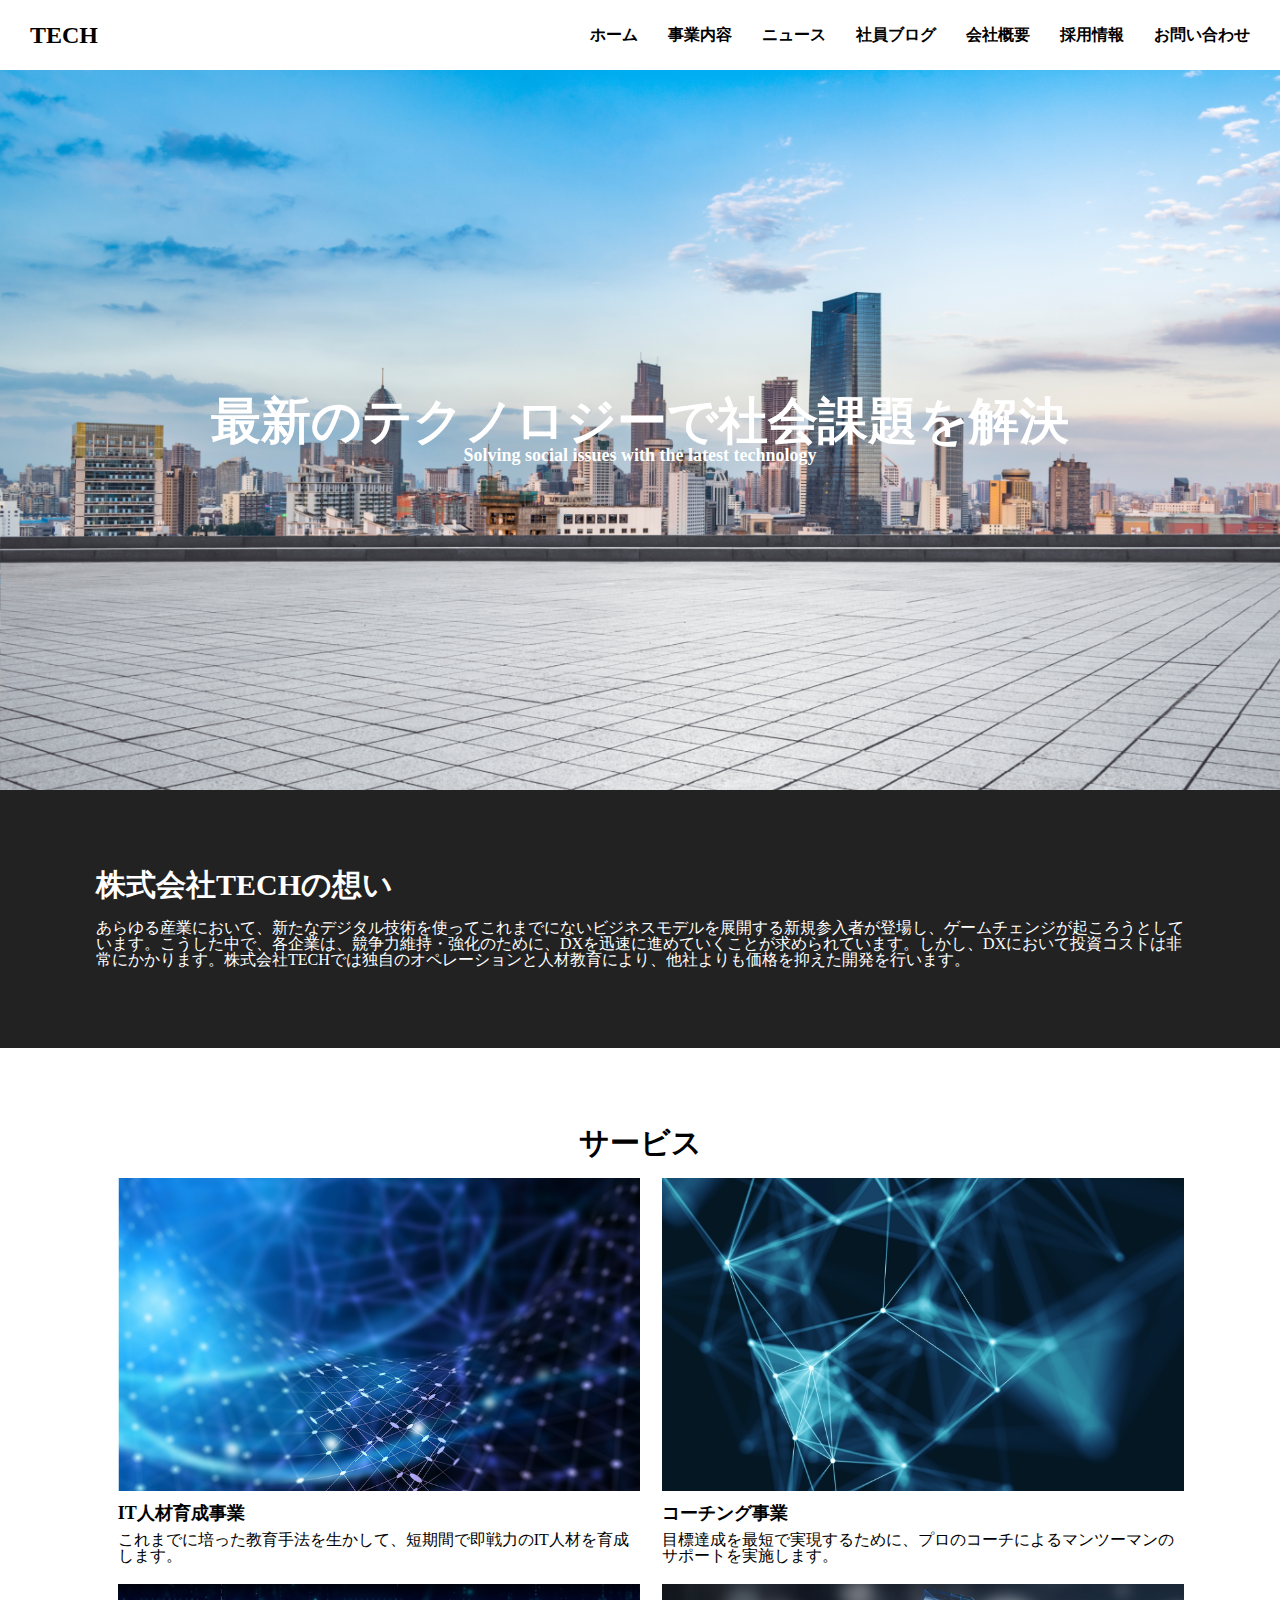
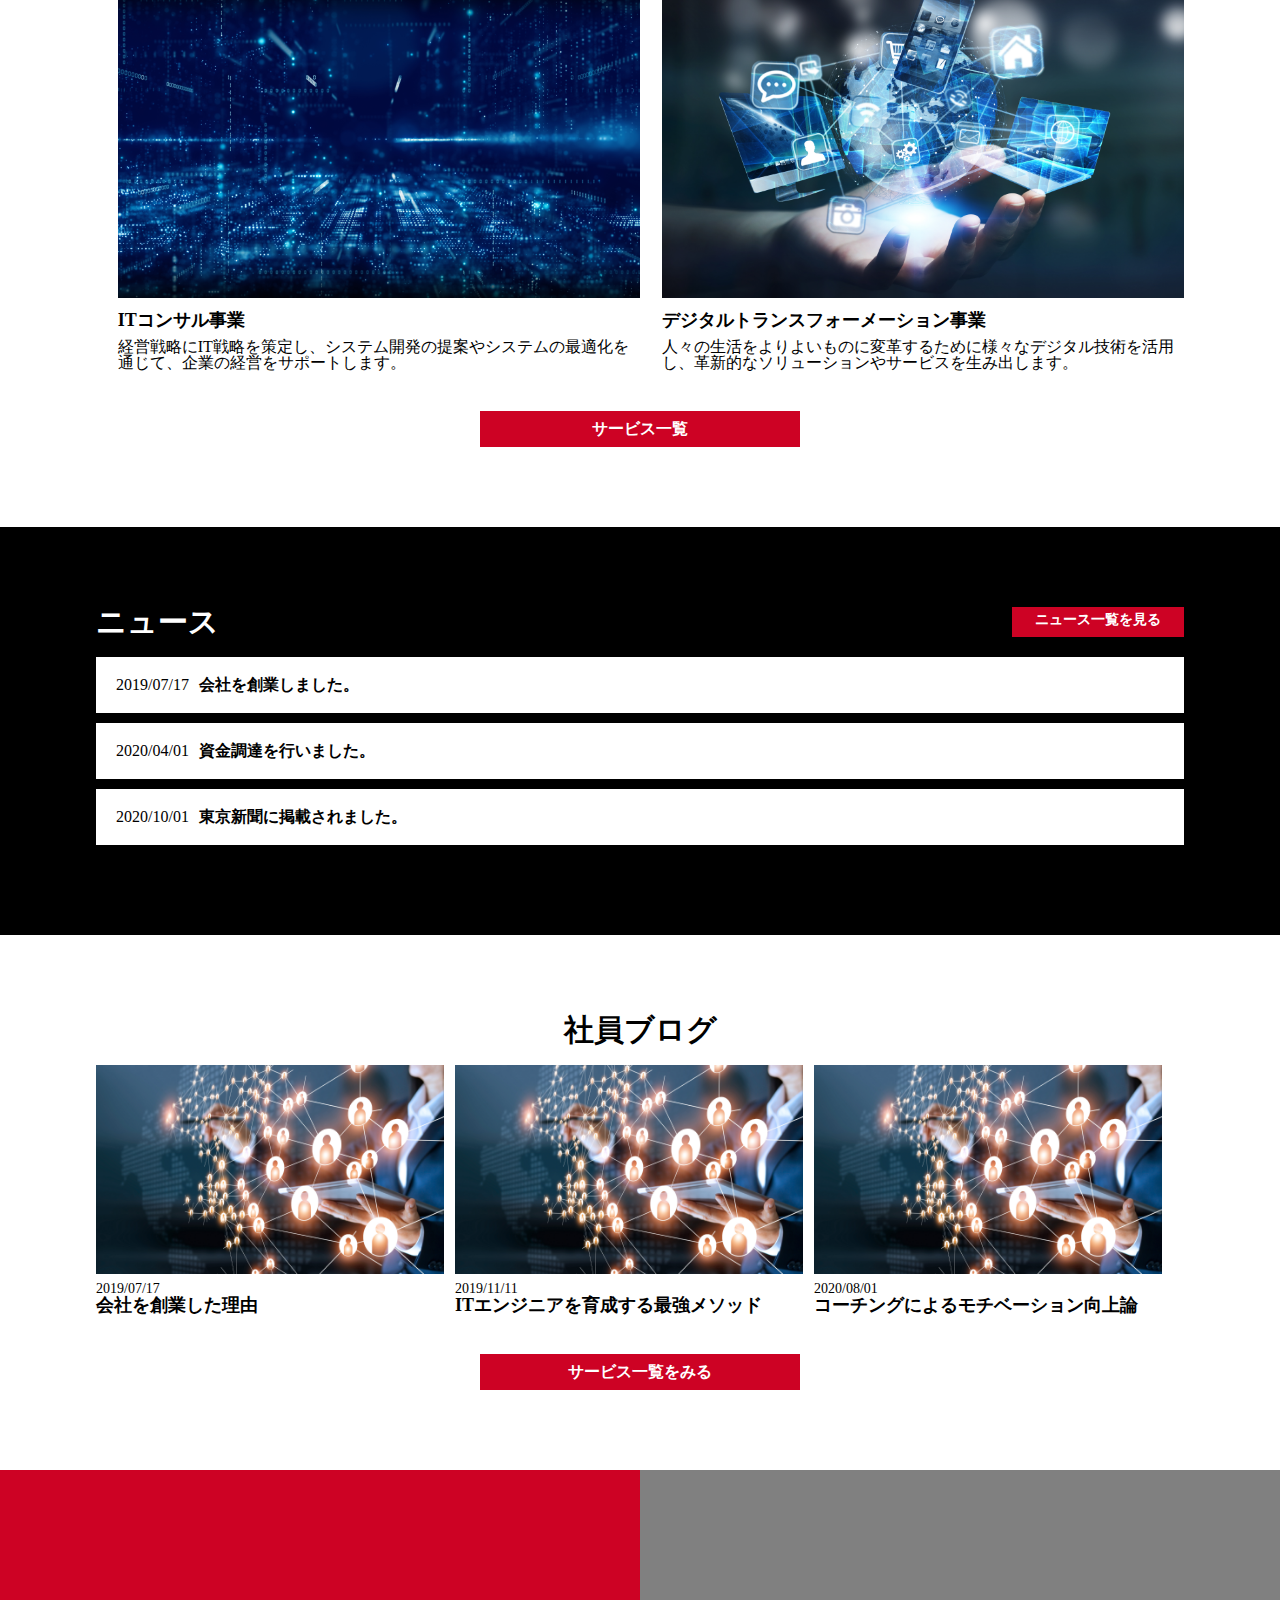
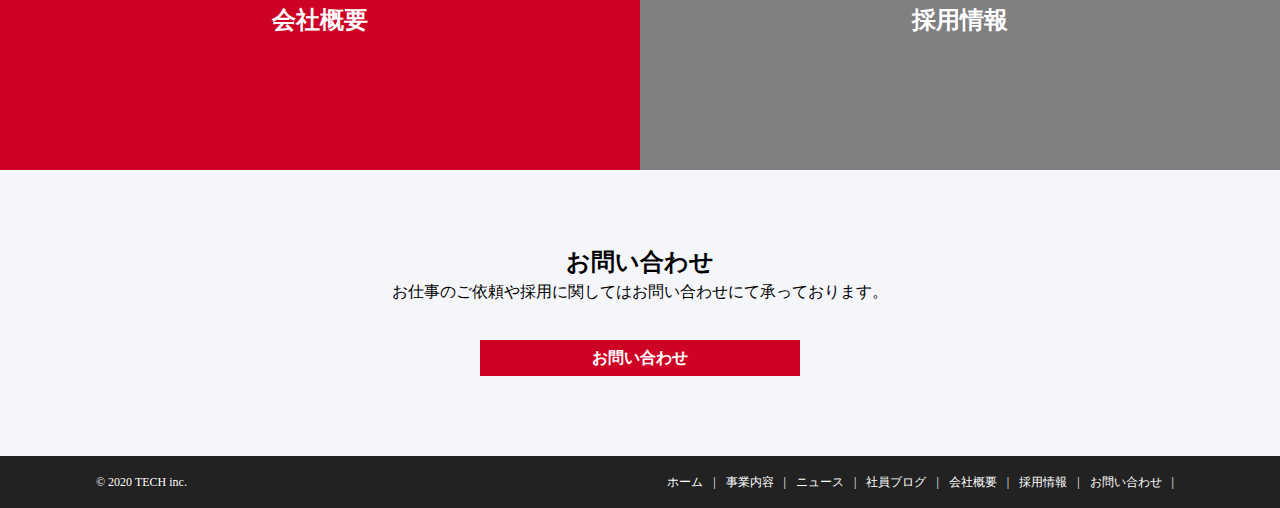
<file: index.html>
<!DOCTYPE html>
<html lang="ja">
<head>
  <meta charset="UTF-8">
  <meta http-equiv="X-UA-Compatible" content="IE=edge">
  <meta name="viewport" content="width=device-width, initial-scale=1.0">
  <title>Document</title>
  <link rel="stylesheet" href="css/index.css" />
  <link rel="stylesheet" href="css/reset.css" />
</head>
<body>
  <!-- header start-->
  <header class="header">
    <h1 class="header-ttl">
      <a href="index.html">
        TECH
      </a>
    </h1>
    <nav class="header-nav">
      <ul class="header-nav-list">
        <li class="header-nav-item"><a href="index.html">ホーム</a></li>
        <li class="header-nav-item"><a href="service.html">事業内容</a></li>
        <li class="header-nav-item"><a href="news.html">ニュース</a></li>
        <li class="header-nav-item"><a href="blog.html">社員ブログ</a></li>
        <li class="header-nav-item"><a href="company.html">会社概要</a></li>
        <li class="header-nav-item"><a href="recruit.html">採用情報</a></li>
        <li class="header-nav-item"><a href="contact.html">お問い合わせ</a></li>
      </ul>
    </nav>
    <div class="menu" id="menu">
      <span class="menu-line-top"></span>
      <span class="menu-line-middle"></span>
      <span class="menu-line-bottom"></span>
    </div>
    <nav class="drawer-nav" id="drawer-nav">
      <ul class="drawer-nav-list">
        <li class="drawer-nav-item"><a href="index.html">ホーム</a></li>
        <li class="drawer-nav-item"><a href="service.html">事業内容</a></li>
        <li class="drawer-nav-item"><a href="news.html">ニュース</a></li>
        <li class="drawer-nav-item"><a href="blog.html">社員ブログ</a></li>
        <li class="drawer-nav-item"><a href="company.html">会社概要</a></li>
        <li class="drawer-nav-item"><a href="recruit.html">採用情報</a></li>
        <li class="drawer-nav-item"><a href="contact.html">お問い合わせ</a></li>
      </ul>
    </nav>
  </header>
  <!-- header end -->
  <!-- top home -->
  <div class="top-home">
    <div class="wrap">
      <p class="top-copy">最新のテクノロジーで社会課題を解決</p>
      <p class="top-copy-sub">Solving social issues with the latest technology</p>
    </div>
  </div>
  <!-- top home end -->

  <!-- 株式会社TECHの想い -->
  <main>
    <div class="top-heart">
      <div class="top-heart-inner">
        <h2 class="heart-ttl">株式会社TECHの想い</h2>
        <p class="heart-text">あらゆる産業において、新たなデジタル技術を使ってこれまでにないビジネスモデルを展開する新規参入者が登場し、ゲームチェンジが起ころうとしています。こうした中で、各企業は、競争力維持・強化のために、DXを迅速に進めていくことが求められています。しかし、DXにおいて投資コストは非常にかかります。株式会社TECHでは独自のオペレーションと人材教育により、他社よりも価格を抑えた開発を行います。</p>
      </div>
    </div>
  <!--　株式会社TECHの想い  -->
  <!-- サービス -->
  <div class="top-service">
    <h2 class="service-ttl">サービス</h2>
    <div class="service-list">
      <section class="service-item">
        <div class="service-img"><img src="img/service1.png" alt=""></div>
        <h3 class="service-sub-ttl">IT人材育成事業</h3>
        <p class="service-text">これまでに培った教育手法を生かして、短期間で即戦力のIT人材を育成します。</p>
      </section>
      <section class="service-item">
        <div class="service-img"><img src="img/service2.png" alt=""></div>
        <h3 class="service-sub-ttl">コーチング事業</h3>
        <p class="service-text">目標達成を最短で実現するために、プロのコーチによるマンツーマンのサポートを実施します。</p>
      </section>
      <section class="service-item">
        <div class="service-img"><img src="img/service3.png" alt=""></div>
        <h3 class="service-sub-ttl">ITコンサル事業</h3>
        <p class="service-text">経営戦略にIT戦略を策定し、システム開発の提案やシステムの最適化を通じて、企業の経営をサポートします。</p>
      </section>
      <section class="service-item">
        <div class="service-img"><img src="img/service4.png" alt=""></div>
        <h3 class="service-sub-ttl">デジタルトランスフォーメーション事業</h3>
        <p class="service-text">人々の生活をよりよいものに変革するために様々なデジタル技術を活用し、革新的なソリューションやサービスを生み出します。</p>
      </section>
    </div>
    <a href="service.html" class="service-botann">サービス一覧</a>
  </div>
  <!-- サービス -->
  <!-- ニュース -->
  <section class="top-news">
    <div class="top-news-innner">
      <div class="news-header">
        <h2 class="new-ttl">ニュース</h2>
        <a href="news.html" class="news-botann">ニュース一覧を見る</a>
      </div>
      <div class="top-news-list">
        <article class="top-news-box">
          <div class="top-news-box-inner">
            <span class="news-day">2019/07/17</span>
            <h3 class="news-text">会社を創業しました。</h3>
          </div>
        </article>
        <article class="top-news-box">
          <div class="top-news-box-inner">
              <span class="news-day">2020/04/01</span>
              <h3 class="news-text">資金調達を行いました。</h3>
          </div>
        </article>
        <article class="top-news-box">
          <div class="top-news-box-inner">
            <span class="news-day">2020/10/01</span>
            <h3 class="news-text">東京新聞に掲載されました。</h3>
          </div>
        </article>
      </div>
    </div>
  </section>
  <!-- ニュース -->
  <!-- 社員ブログ -->
  <section class="top-blog">
    <h2 class="blog-ttl">社員ブログ</h2>
    <div class="blog-list">
      <article class="blog-inner">
        <a href="#" class="blog-img">
          <img src="img/blog.png" alt="">
        </a>
        <p class="blog-day">2019/07/17</p>
        <h3 class="blog-text">
          <a href="#" class="blog-text1">会社を創業した理由</a>
        </h3>
      </article>
      <article class="blog-inner">
        <a href="#" class="blog-img">
          <img src="img/blog.png" alt="">
        </a>
        <p class="blog-day">2019/11/11</p>
        <h3 class="blog-text">
          <a href="#" class="blog-text1">ITエンジニアを育成する最強メソッド</a>
        </h3>
      </article>
      <article class="blog-inner">
        <a href="#" class="blog-img">
          <img src="img/blog.png" alt="">
        </a>
        <p class="blog-day">2020/08/01</p>
        <h3 class="blog-text">
          <a href="#" class="blog-text1">コーチングによるモチベーション向上論</a>
        </h3>
      </article>
    </div>
    <a href="blog.html" class="service-botann">サービス一覧をみる</a>
  </section>
  <!-- 社員ブログ -->
  <!-- 会社概要　採用情報 -->
  <div class="top-company-recruit">
    <section class="company-recruit-inner">
      <a href="company.html" class="company-ttl box2">会社概要</a>
    </section>
    <section class="company-recruit-inner">
      <a href="recruit.html" class="recruit-ttl box2">採用情報</a>
    </section>
  </div>
</main>
<!-- 会社概要　採用情報 -->
<!-- お問い合わせ -->
<section  class="top-contact">
  <div class="contact-inner">
    <h2 class="contact-ttl">お問い合わせ</h2>
    <p class="contact-text">お仕事のご依頼や採用に関してはお問い合わせにて承っております。</p>
    <a href="contact.html" class="contact-botann">お問い合わせ</a>
  </div>
</section>
<!-- お問い合わせ -->
<!-- footer -->
<footer class="footer">
  <div class="footer-inner wrap">
    <small class="footer-copyright">© 2020 TECH inc.</small>
    <nav class="footer-nav">
      <ul class="footer-nav-list">
        <li class="footer-nav-item"><a href="index.html">ホーム</a></li>
        <li class="footer-nav-item"><a href="service.html">事業内容</a></li>
        <li class="footer-nav-item"><a href="news.html">ニュース</a></li>
        <li class="footer-nav-item"><a href="blog.html">社員ブログ</a></li>
        <li class="footer-nav-item"><a href="company.html">会社概要</a></li>
        <li class="footer-nav-item"><a href="recruit.html">採用情報</a></li>
        <li class="footer-nav-item"><a href="contact.html">お問い合わせ</a></li>
      </ul>
    </nav>
  </div>
</footer>
<!-- footer -->
<script src="js/main.js"></script>
</body>
</html>
</file>
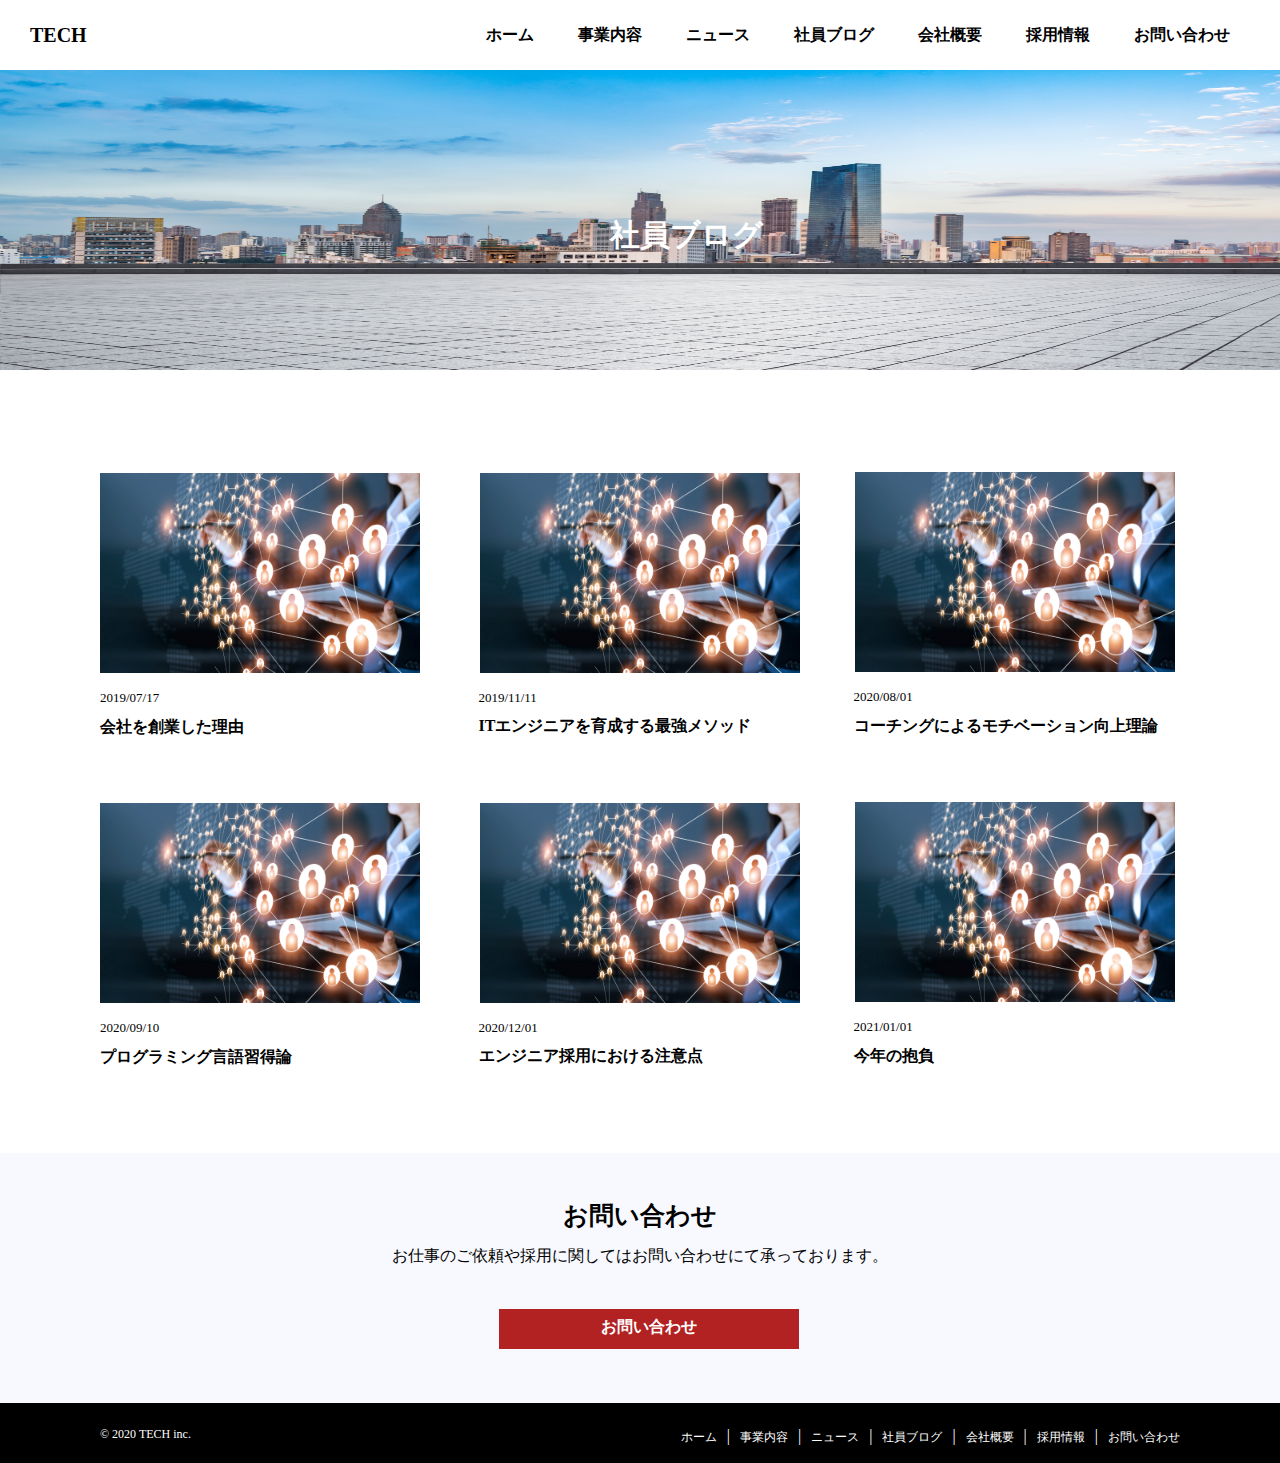
<file: blog.html>
<!DOCTYPE html>
<html lang="ja">
<head>
  <meta charset="UTF-8">
  <meta http-equiv="X-UA-Compatible" content="IE=edge">
  <meta name="viewport" content="width=device-width, initial-scale=1.0">
  <title>Document</title>
  <link rel="stylesheet" href="css/reset.css" />
  <link rel="stylesheet" href="css/blog.css" />
</head>
<body>
  <script src="js/main.js"></script>

  <header class="header">
    <div class="header-position">
      <h1 class="header-ttl">
        <a href="index.html">
          TECH
        </a>
      </h1>
      <nav class="header-nav">
        <ul class="header-nav-list">
          <li class="header-nav-item"><a href="index.html">ホーム</a></li>
          <li class="header-nav-item"><a href="service.html">事業内容</a></li>
          <li class="header-nav-item"><a href="news.html">ニュース</a></li>
          <li class="header-nav-item"><a href="blog.html">社員ブログ</a></li>
          <li class="header-nav-item"><a href="company.html">会社概要</a></li>
          <li class="header-nav-item"><a href="recruit.html">採用情報</a></li>
          <li class="header-nav-item"><a href="contact.html">お問い合わせ</a></li>
        </ul>
      </nav>
    </div>
    <div class="menu" id="menu">
      <span class="menu-line-top"></span>
      <span class="menu-line-middle"></span>
      <span class="menu-line-bottom"></span>
    </div>
  </header>

  <!--　社員ブログ  -->
  <div class="service-ttl">
    <div class="service-img">
      <img src="img/mv.png" alt="">
    </div>
    <div class="service-ttl-text">社員ブログ</div>
  </div>

  <!-- 社員ブログ list -->
  <div class="Blog">
    <div class="blog-ttl"></div>
    <div class="blog-card">
      <div class="blog-img">
        <img src="img/blog.png" alt="">
      </div>
      <div class="blog-day">2019/07/17</div>
      <div class="blog-text">会社を創業した理由</div>
    </div>
    <div class="blog-card1">
      <div class="blog-img1">
        <img src="img/blog.png" alt="">
      </div>
      <div class="blog-day1">2019/11/11</div>
      <div class="blog-text1">ITエンジニアを育成する最強メソッド</div>
    </div>
    <div class="blog-card2">
      <div class="blog-img2">
        <img src="img/blog.png" alt="">
      </div>
      <div class="blog-day2">2020/08/01</div>
      <div class="blog-text2">コーチングによるモチベーション向上理論</div>
    </div>
  </div>
  <div class="Blog1">
    <div class="blog-ttl"></div>
    <div class="blog-card">
      <div class="blog-img">
        <img src="img/blog.png" alt="">
      </div>
      <div class="blog-day">2020/09/10</div>
      <div class="blog-text">プログラミング言語習得論</div>
    </div>
    <div class="blog-card1">
      <div class="blog-img1">
        <img src="img/blog.png" alt="">
      </div>
      <div class="blog-day1">2020/12/01</div>
      <div class="blog-text1">エンジニア採用における注意点</div>
    </div>
    <div class="blog-card2">
      <div class="blog-img2">
        <img src="img/blog.png" alt="">
      </div>
      <div class="blog-day2">2021/01/01</div>
      <div class="blog-text2">今年の抱負</div>
    </div>
  </div>
  <!-- 社員ブログ　end -->

  <!-- お問い合わせ -->
  <div class="question">
    <div class="question-ttl">お問い合わせ</div>
    <div class="question-text">お仕事のご依頼や採用に関してはお問い合わせにて承っております。</div>
    <div class="question-list">
      <div class="question-list-text">お問い合わせ</div>
    </div>
  </div>
  <!-- お問い合わせ　end -->
  
  <!-- footer -->
  <footer class="footer">
    <div class="footer-inner wrap">
      <small class="footer-copyright">© 2020 TECH inc.</small>
      <nav class="footer-nav">
        <ul class="footer-nav-list">
          <li class="footer-nav-item"><a href="index.html">ホーム</a></li>
          <li class="footer-nav-item"><a href="service.html">事業内容</a></li>
          <li class="footer-nav-item"><a href="news.html">ニュース</a></li>
          <li class="footer-nav-item"><a href="blog.html">社員ブログ</a></li>
          <li class="footer-nav-item"><a href="company.html">会社概要</a></li>
          <li class="footer-nav-item"><a href="recruit.html">採用情報</a></li>
          <li class="footer-nav-item"><a href="contact.html">お問い合わせ</a></li>
        </ul>
      </nav>
    </div>
  </footer>



</body>
</html>
</file>
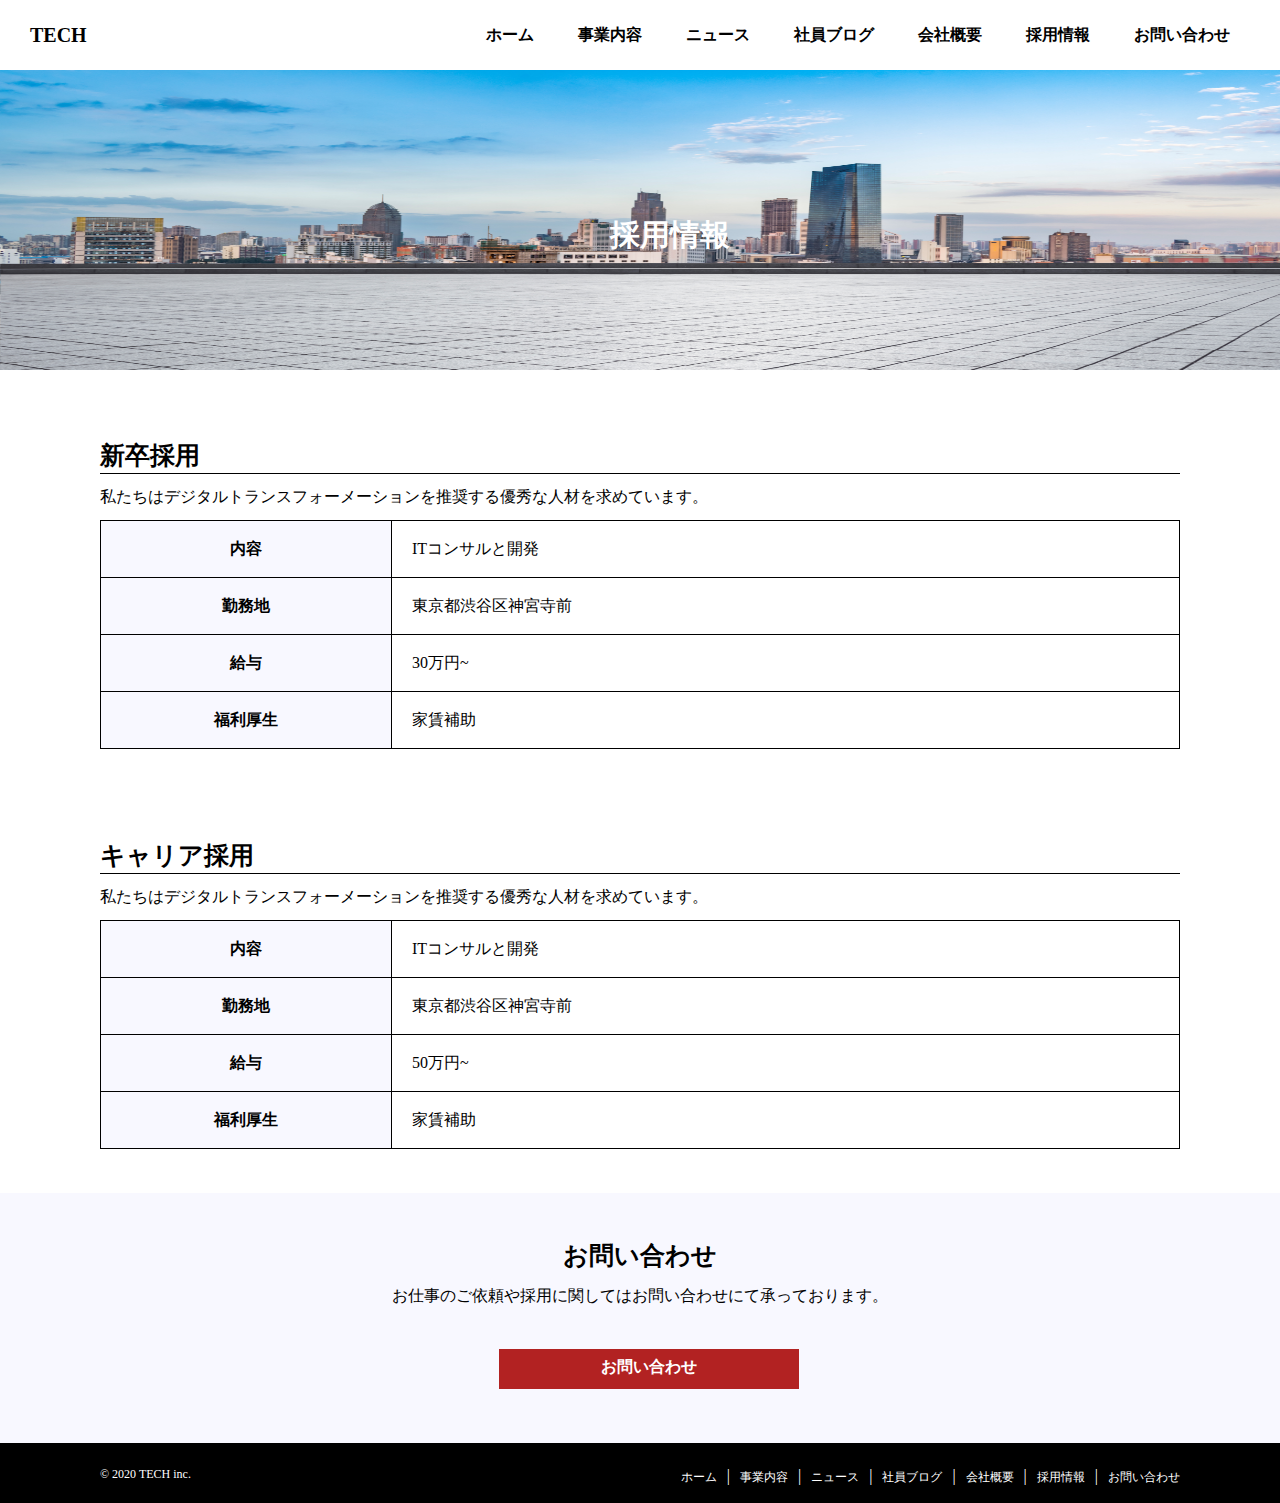
<file: recruit.html>
<!DOCTYPE html>
<html lang="ja">
<head>
  <meta charset="UTF-8">
  <meta http-equiv="X-UA-Compatible" content="IE=edge">
  <meta name="viewport" content="width=device-width, initial-scale=1.0">
  <title>Document</title>
  <link rel="stylesheet" href="css/recruit.css" />
  <link rel="stylesheet" href="css/reset.css" />
</head>
<body>
  <script src="js/main.js"></script>

<header class="header">
  <div class="header-position">
    <h1 class="header-ttl">
      <a href="index.html">
        TECH
      </a>
    </h1>
    <nav class="header-nav">
      <ul class="header-nav-list">
        <li class="header-nav-item"><a href="index.html">ホーム</a></li>
        <li class="header-nav-item"><a href="service.html">事業内容</a></li>
        <li class="header-nav-item"><a href="news.html">ニュース</a></li>
        <li class="header-nav-item"><a href="blog.html">社員ブログ</a></li>
        <li class="header-nav-item"><a href="company.html">会社概要</a></li>
        <li class="header-nav-item"><a href="recruit.html">採用情報</a></li>
        <li class="header-nav-item"><a href="contact.html">お問い合わせ</a></li>
      </ul>
    </nav>
  </div>
  <div class="menu" id="menu">
    <span class="menu-line-top"></span>
    <span class="menu-line-middle"></span>
    <span class="menu-line-bottom"></span>
  </div>
</header>

<!--　採用情報  -->
<div class="service-ttl">
  <div class="service-img">
    <img src="img/mv.png" alt="">
  </div>
  <div class="service-ttl-text">採用情報</div>
</div>

<!-- 採用情報 list -->
<div class="new-employment">
  <div class="new-employment-ttl">新卒採用</div>
  <div class="new-employment-sub">私たちはデジタルトランスフォーメーションを推奨する優秀な人材を求めています。</div>
  <div class="new-employment-content">
    <table>
      <tr>
        <th>内容</th>
        <td>ITコンサルと開発</td>
      </tr>
      <tr>
        <th>勤務地</th>
        <td>東京都渋谷区神宮寺前</td>
      </tr>
      <tr>
        <th>給与</th>
        <td>30万円~</td>
      </tr>
      <tr>
        <th>福利厚生</th>
        <td>家賃補助</td>
      </tr>
    </table>
  </div>
</div>
<div class="career-employment">
  <div class="career-employment-ttl">キャリア採用</div>
  <div class="career-employment-sub">私たちはデジタルトランスフォーメーションを推奨する優秀な人材を求めています。</div>
  <div class="career-employment-content">
    <table>
      <tr>
        <th>内容</th>
        <td>ITコンサルと開発</td>
      </tr>
      <tr>
        <th>勤務地</th>
        <td>東京都渋谷区神宮寺前</td>
      </tr>
      <tr>
        <th>給与</th>
        <td>50万円~</td>
      </tr>
      <tr>
        <th>福利厚生</th>
        <td>家賃補助</td>
      </tr>
    </table>
  </div>
</div>

<!-- お問い合わせ -->
<div class="question">
  <div class="question-ttl">お問い合わせ</div>
  <div class="question-text">お仕事のご依頼や採用に関してはお問い合わせにて承っております。</div>
  <div class="question-list">
    <div class="question-list-text">お問い合わせ</div>
  </div>
</div>
<!-- お問い合わせ　end -->

<!-- footer -->
<footer class="footer">
  <div class="footer-inner wrap">
    <small class="footer-copyright">© 2020 TECH inc.</small>
    <nav class="footer-nav">
      <ul class="footer-nav-list">
        <li class="footer-nav-item"><a href="index.html">ホーム</a></li>
        <li class="footer-nav-item"><a href="service.html">事業内容</a></li>
        <li class="footer-nav-item"><a href="news.html">ニュース</a></li>
        <li class="footer-nav-item"><a href="blog.html">社員ブログ</a></li>
        <li class="footer-nav-item"><a href="company.html">会社概要</a></li>
        <li class="footer-nav-item"><a href="recruit.html">採用情報</a></li>
        <li class="footer-nav-item"><a href="contact.html">お問い合わせ</a></li>
      </ul>
    </nav>
  </div>
</footer>

</body>
</html>
</file>
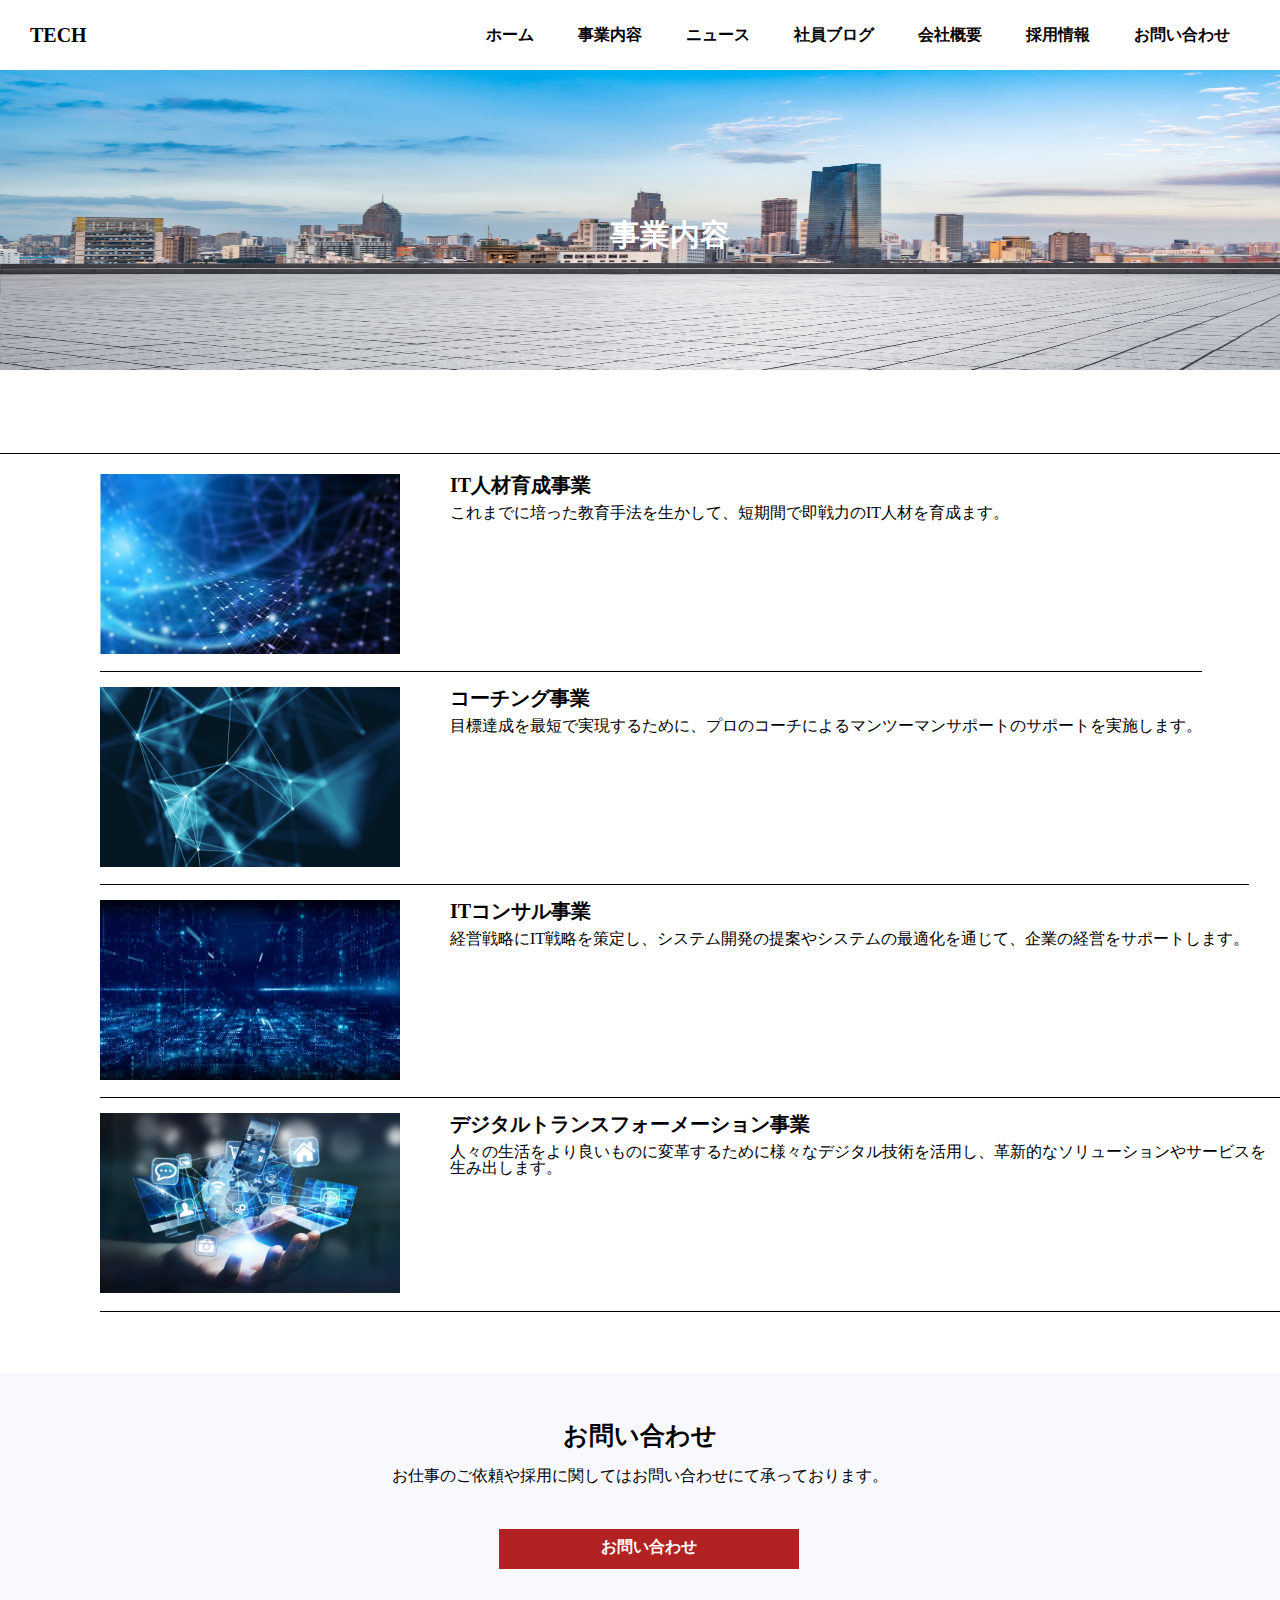
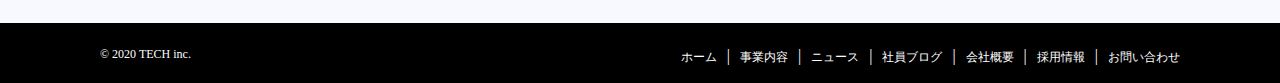
<file: service.html>
<!DOCTYPE html>
<html lang="ja">
<head>
  <meta charset="UTF-8">
  <meta http-equiv="X-UA-Compatible" content="IE=edge">
  <meta name="viewport" content="width=device-width, initial-scale=1.0">
  <title>Document</title>
  <link rel="stylesheet" href="css/service.css" />
  <link rel="stylesheet" href="css/reset.css" />
</head>
<body>
  <script src="js/main.js"></script>

  <!-- header start -->
  <header class="header">
    <div class="header-position">
      <h1 class="header-ttl">
        <a href="index.html">
          TECH
        </a>
      </h1>
      <nav class="header-nav">
        <ul class="header-nav-list">
          <li class="header-nav-item"><a href="index.html">ホーム</a></li>
          <li class="header-nav-item"><a href="service.html">事業内容</a></li>
          <li class="header-nav-item"><a href="news.html">ニュース</a></li>
          <li class="header-nav-item"><a href="blog.html">社員ブログ</a></li>
          <li class="header-nav-item"><a href="company.html">会社概要</a></li>
          <li class="header-nav-item"><a href="recruit.html">採用情報</a></li>
          <li class="header-nav-item"><a href="contact.html">お問い合わせ</a></li>
        </ul>
      </nav>
    </div>
    <div class="menu" id="menu">
      <span class="menu-line-top"></span>
      <span class="menu-line-middle"></span>
      <span class="menu-line-bottom"></span>
    </div>
  </header>

  <!--事業内容  -->
  <div class="service-ttl">
    <div class="service-img">
      <img src="img/mv.png" alt="">
    </div>
    <div class="service-ttl-text">事業内容</div>
  </div>

  <div class="service-content">
    <div class="it-work">
      <div class="it-img">
        <img src="img/service1.png" alt="">
      </div>
      <div class="it-work-ttl">IT人材育成事業</div>
      <div class="it-work-text">これまでに培った教育手法を生かして、短期間で即戦力のIT人材を育成ます。</div>
    </div>
    <div class="coach-work">
      <div class="coach-img">
        <img src="img/service2.png" alt="">
      </div>
      <div class="coach-work-ttl">コーチング事業</div>
      <div class="coach-work-text">目標達成を最短で実現するために、プロのコーチによるマンツーマンサポートのサポートを実施します。</div>
    </div>
    <div class="consulting-work">
      <div class="consulting-img">
        <img src="img/service3.png" alt="">
      </div>
      <div class="consulting-work-ttl">ITコンサル事業</div>
      <div class="consulting-work-text">経営戦略にIT戦略を策定し、システム開発の提案やシステムの最適化を通じて、企業の経営をサポートします。</div>
    </div>
    <div class="degital-work">
      <div class="degital-img">
        <img src="img/service4.png" alt="">
      </div>
      <div class="degital-work-ttl">デジタルトランスフォーメーション事業
      </div>
      <div class="degital-work-text">人々の生活をより良いものに変革するために様々なデジタル技術を活用し、革新的なソリューションやサービスを生み出します。</div>
      <div class="border-bottom"> </div>
    </div>
  </div>

  <!-- お問い合わせ -->
  <div class="question">
    <div class="question-ttl">お問い合わせ</div>
    <div class="question-text">お仕事のご依頼や採用に関してはお問い合わせにて承っております。</div>
    <div class="question-list">
      <div class="question-list-text">お問い合わせ</div>
    </div>
  </div>
  <!-- お問い合わせ　end -->
  
  <!-- footer -->
  <footer class="footer">
    <div class="footer-inner wrap">
      <small class="footer-copyright">© 2020 TECH inc.</small>
      <nav class="footer-nav">
        <ul class="footer-nav-list">
          <li class="footer-nav-item"><a href="index.html">ホーム</a></li>
          <li class="footer-nav-item"><a href="service.html">事業内容</a></li>
          <li class="footer-nav-item"><a href="news.html">ニュース</a></li>
          <li class="footer-nav-item"><a href="blog.html">社員ブログ</a></li>
          <li class="footer-nav-item"><a href="company.html">会社概要</a></li>
          <li class="footer-nav-item"><a href="recruit.html">採用情報</a></li>
          <li class="footer-nav-item"><a href="contact.html">お問い合わせ</a></li>
        </ul>
      </nav>
    </div>
  </footer>
</body>
</html>
</file>
<file: css/index.css>
.header {
    display: flex;
    justify-content: space-between;
    align-items: center;
    height: 70px;
    padding: 0 30px;
    background-color: white;
    position: sticky;
    left: 0;
    top: 0;
    z-index: 1;
}

.header-ttl {
    font-size: 24px;
    width: 80px;
}

a {
    text-decoration: none;
    color: inherit;
    transition: 0.3s;
}

a {
    margin: 0;
    padding: 0;
    font-size: 100%;
    vertical-align: baseline;
    background: transparent;
}

.header-nav-list {
    display: flex;
    font-weight: bold;
}

.header-nav-item:not(:last-child) {
    margin-right: 30px;
}

.menu {
    display: none;
}
.drawer-nav {
    display: none;
}

/*　top　home　*/
.top-home {
    height: 80vh;
    display: flex;
    justify-content: center;
    align-items: center;
    background: url(../img/mv.png) center / cover;
    color: #fff;
}

.wrap{
    margin: auto 0;
}
.top-copy {
    font-weight: bold;
    font-size: 50px;
    text-align: center;
}

.top-copy-sub {
    font-size: 18px;
    font-weight: bold;
    text-align: center;
}

.top-heart {
    color: #fff;
    background-color: #222;
    padding: 80px 0;
}

.top-heart-inner {
    width: 85%;
    margin: 0 auto;
}

h2.heart-ttl {
    font-size: 30px;
    font-weight: bold;
}

p.heart-text {
    margin-top: 20px;
}


/* サービス */
.top-service {
    width: 85%;
    padding: 80px 0;
    margin: 0 auto;
}

h2.service-ttl {
    font-size: 30px;
    font-weight: bold;
    text-align: center;
}

.service-list {
    display: flex;
    flex-wrap: wrap;
    align-items: center;
}

section.service-item {
    width: 48%;
    margin-right: 0;
    margin-left: 2%;
    margin-top: 20px;
}

img {
    height: auto;
    width: 100%;
}

h3.service-sub-ttl {
    font-weight: bold;
    font-size: 18px;
    margin-top: 10px;
}

p.service-text {
    margin-top: 10px;
}

a.service-botann {
    display: block;
    width: 300px;
    text-align: center;
    font-weight: bold;
    padding: 10px;
    background-color: #cd0224;
    color: #fff;
    margin: 40px auto 0;
    text-decoration: none;
    transition: 0.3s;
}
a:hover {
    opacity: 0.5;
}

/* ニュース */
section.top-news {
    background-color: black;
    padding: 80px 0;
}

.top-news-innner {
    width: 85%;
    margin: 0 auto;
}

.news-header {
    display: flex;
    justify-content: space-between;
}

h2.new-ttl {
    color: white;
    font-size: 30px;
    font-weight: bold;
    align-items: center;
}

a.news-botann {
    width: 160px;
    font-size: 14px;
    padding: 6px;
    color: white;
    display: block;
    text-align: center;
    font-weight: bold;
    background-color: #cd0224;
}

.top-news-list {
    margin-top: 20px;
}

article.top-news-box {
    margin-bottom: 10px;
    transition: 0.3s;
}

.top-news-box:hover {
    opacity: 0.5;
}

.top-news-box-inner {
    background-color: white;
    padding: 20px;
    display: flex;
    align-items: center;
}

span.news-day {
    margin-right: 10px;
}

/* 社員ブログ */
section.top-blog {
    padding: 80px 0;
    width: 85%;
    margin: 0 auto;
}

h2.blog-ttl {
    text-align: center;
    font-size: 30px;
    font-weight: bold;
}

.blog-list {
    display: flex;
    flex-wrap: wrap;
    align-items: center;
    margin-top: 20px;
}

article.blog-inner {
    width: 32%;
    margin-right: 1%;
}

img {
    width: 100%;
    height: auto;
}

p.blog-day {
    margin-top: 5px;
    margin-right: 20px;
    font-size: 14px;
}

h3.blog-text {
    font-size: 18px;
    font-weight: bold;
}


/* 会社概要　採用情報 */
.top-company-recruit {
    display: flex;
    align-items: center;
    color: #fff;
    font-size: 24px;
    font-weight: bold;
}

a.company-ttl.box2 {
    background-color: #cd0224;
    width: 100%;
    display: inline-block;
    text-align: center;
    line-height: 300px;
}

a.recruit-ttl.box2 {
    background-color: grey;
    width: 100%;
    display: inline-block;
    line-height: 300px;
    text-align: center;
}

section.company-recruit-inner {
    width: 50%;
}

/* お問い合わせ */
section.top-contact {
    text-align: center;
    padding: 80px 0;
    background-color: #f5f6f9;
}

.contact-inner {
    width: 85%;
    margin: 0 auto;
}

h2.contact-ttl {
    font-size: 24px;
    font-weight: bold;
}

p.contact-text {
    margin-top: 10px;
}

a.contact-botann {
    display: block;
    width: 300px;
    text-align: center;
    font-weight: bold;
    padding: 10px;
    background-color: #cd0224;
    color: #fff;
    margin: 40px auto 0;
}

/* fotter */
.footer {
    padding: 20px 0;
    color: #fff;
    background-color: #222;
}

.footer-inner {
    display: flex;
    flex-wrap: wrap;
    justify-content: space-between;
    align-items: center;
    font-size: 12px;
}
.wrap {
    width: 85%;
    margin: 0 auto;
}

.footer-nav-list {
    display: flex;
    flex-wrap: wrap;
}

.footer-nav-item:after {
    content: "|";
    display: inline-block;
    padding: 0 10px;
}

@media screen and (max-width: 768px) {
.wrap {
    width: 85%;
}

.wrap-s {
    width: 90%;
}

.header-nav {
    display: none;
}

.menu {
    display: inline-block;
    width: 36px;
    height: 32px;
    cursor: pointer;
    position: relative;
    z-index: 10;
}

.menu-line-top,
.menu-line-middle,
.menu-line-bottom {
    display: inline-block;
    width: 100%;
    height: 4px;
    background-color: #000;
    position: absolute;
    transition: 0.5s;
}

.menu-line-top {
    top: 0;
}

.menu-line-middle {
    top: 14px;
}

.menu-line-bottom {
    bottom: 0;
}

.menu.open span:nth-of-type(1) {
    top: 14px;
    transform: rotate(45deg);
}

.menu.open span:nth-of-type(2) {
    opacity: 0;
}

.menu.open span:nth-of-type(3) {
    top: 14px;
    transform: rotate(-45deg);
}

.drawer-nav{
    display: block;
    position: absolute;
    height: 100vh;
    width: 100%;
    top: 0;
    left: -100%;
    background: #fff;
    transition: .7s;
}

.drawer-nav-list {
    padding-top: 80px;
    text-align: center;
}

.drawer-nav-item {
    margin-top: 40px;
    color: #0033cc;
    font-size: 18px;
}

.in {
    transform: translateX(100%);
}
.footer-copyright {
    margin: 0 auto;
  }

  .footer-nav-item {
    text-align: center;
    margin-top: 10px;
    width: 100%;
  }

  .footer-nav-item:after {
    display: none;
  }
}
</file>
<file: css/blog.css>
a {
  color: black;
  text-decoration: none;
}

h1.header-ttl {
    font-size: 20px;
}

li.header-nav-item {
    padding: 20px;
}

.header-position {
  justify-content: space-between;
  display: flex;
  align-items: center;
  text-decoration: none;
  height: 70px;
  padding: 0 30px;
}

.header-nav-item {
  display: inline-block;
  font-weight: bold;
}

/* 社員ブログ list */
.service-ttl {
    position: relative;
}

.service-img img {
    height: 300px;
    width: 100%;
}

.service-ttl-text {
    position: absolute;
    top: 150px;
    left: 610px;
    text-align: center;
    color: white;
    font-weight: bold;
    font-size: 30px;
}

/* Blog list */
.Blog {
    width: auto;
    height: 300px;
}

.blog-ttl {
    font-weight: bold;
    margin-top: 100px;
    margin-left: 45%;
    font-size: 25px;
}

.blog-card {
    margin-top: 25px;
}

.blog-img {
    margin-left: 100px;
}

.blog-img img {
    width: 320px;
    height: 200px;
}
.blog-day {
    margin-left: 100px;
    padding-top: 15px;
    font-size: 13px;
}

.blog-text {
    margin-left: 100px;
    font-weight: bold;
    padding-top: 15px;
}

.blog-card1 {
    margin-left: 450px;
    margin-top: -20.5%;
}

.blog-img1 {
    margin-left: 30px;
}


.blog-img1 img {
    width: 320px;
    height: 200px;
}

.blog-day1 {
    margin-top: 14.9px;
    margin-left: 28.5px;
    font-size: 13px;
}

.blog-text1 {
  margin-top: 14.9px;
  margin-left: 28.5px;
  font-weight: bold;
}

.blog-card2 {
    margin-top: -20.5%;
    margin-left: 825px;
}

.blog-img2 {
  margin-left: 30px;
}

.blog-card2 img {
  width: 320px;
  height: 200px;
}

.blog-day2 {
  margin-top: 14.9px;
  margin-left: 28.5px;
  font-size: 13px;
}

.blog-text2 {
  margin-top: 14.9px;
  margin-left: 28.5px;
  font-weight: bold;
}

.Blog1 {
  margin-top: -70px;
  height: 350px;
}

/* お問い合わせ */
.question {
    width: auto;
    height: 250px;
    background-color: ghostwhite;
}

.question-ttl {
    font-weight: bold;
    text-align: center;
    font-size: 25px;
    padding-top: 50px;
}

.question-text {
    text-align: center;
    padding-top: 20px;
}

.question-list {
    width: 300px;
    height: 40px;
    background-color:firebrick;
    color: white;
    text-align: center;
    margin-left: 39%;
    margin-top: 45px;
}

.question-list-text {
    display: block;
    padding-top: 10px;
    font-weight: bold;
}

/* footer */
.footer-inner.wrap {
    width: auto;
    height: 60px;
    display: flex;
    justify-content: space-between;
    background-color: black;
}

small.footer-copyright {
    margin-left: 100px;
    color: white;
    font-size: 12px;
    margin-top: 25px;
}

nav.footer-nav {
    margin-top: 25px;
    margin-right: 100px;
}

ul.footer-nav-list {
    display: flex;
    color: white;
}
.footer-nav-item a {
    color: white;
    font-size: 12px;
 }

.footer-nav-item {
  margin-left: 10px;
}



 .footer-nav-item:not(:last-child)::after {
    content: "|";
    color:white;
    margin-left: 10px;
}
</file>
<file: css/recruit.css>
a {
  color: black;
  text-decoration: none;
}

h1.header-ttl {
    font-size: 20px;
}

li.header-nav-item {
    padding: 20px;
}

.header-position {
  justify-content: space-between;
  display: flex;
  align-items: center;
  text-decoration: none;
  height: 70px;
  padding: 0 30px;
}

.header-nav-item {
  display: inline-block;
  font-weight: bold;
}

/* 採用情報 list */
.service-ttl {
    position: relative;
}

.service-img img {
    height: 300px;
    width: 100%;
}

.service-ttl-text {
    position: absolute;
    top: 150px;
    left: 610px;
    text-align: center;
    color: white;
    font-weight: bold;
    font-size: 30px;
}

/* 採用情報 list */

.new-employment {
    width: 100%;
    height: 600px;
    margin-top: 70px;
}

.new-employment-ttl {
    font-weight: bold;
    font-size: 25px;
    margin-left: 100px;
}

.new-employment-sub {
    padding-top: 15px;
    border-top: solid 1px;
    width: 1080px;
    margin-left: 100px;
    margin-top: 5px;
}

.new-employment-content {
    margin-left: 100px;
    margin-top: 15px;
}

table {
  width: 1080px;
  border-collapse: collapse;
}
table th,
table td {
  border: 1px solid black;
  padding: 20px;
}
table th {
  font-weight: bold;
  background-color: ghostwhite;
}

th {
    width: 250px;
}

.career-employment {
    margin-left: 100px;
    margin-top: -200px;
    height: 350px;
}

.career-employment-ttl {
    font-weight: bold;
    font-size: 25px;
}

.career-employment-sub {
    padding-top: 15px;
    border-top: solid 1px;
    width: 1080px;
    margin-top: 5px;
}

.career-employment-content {
    margin-top: 15px;
}

/* お問い合わせ */
.question {
    width: auto;
    height: 250px;
    background-color: ghostwhite;
}

.question-ttl {
    font-weight: bold;
    text-align: center;
    font-size: 25px;
    padding-top: 50px;
}

.question-text {
    text-align: center;
    padding-top: 20px;
}

.question-list {
    width: 300px;
    height: 40px;
    background-color:firebrick;
    color: white;
    text-align: center;
    margin-left: 39%;
    margin-top: 45px;
}

.question-list-text {
    display: block;
    padding-top: 10px;
    font-weight: bold;
}

/* footer */
.footer-inner.wrap {
    width: auto;
    height: 60px;
    display: flex;
    justify-content: space-between;
    background-color: black;
}

small.footer-copyright {
    margin-left: 100px;
    color: white;
    font-size: 12px;
    margin-top: 25px;
}

nav.footer-nav {
    margin-top: 25px;
    margin-right: 100px;
}

ul.footer-nav-list {
    display: flex;
    color: white;
}
.footer-nav-item a {
    color: white;
    font-size: 12px;
 }

.footer-nav-item {
  margin-left: 10px;
}



 .footer-nav-item:not(:last-child)::after {
    content: "|";
    color:white;
    margin-left: 10px;
}
</file>
<file: css/service.css>
a {
  color: black;
  text-decoration: none;
}

h1.header-ttl {
    font-size: 20px;
}

li.header-nav-item {
    padding: 20px;
}

.header-position {
  justify-content: space-between;
  display: flex;
  align-items: center;
  text-decoration: none;
  height: 70px;
  padding: 0 30px;
}

.header-nav-item {
  display: inline-block;
  font-weight: bold;
}

/* 事業内容 */
.service-ttl {
    position: relative;
}

.service-img img {
    height: 300px;
    width: 100%;
}

.service-ttl-text {
    position: absolute;
    top: 150px;
    left: 610px;
    text-align: center;
    color: white;
    font-weight: bold;
    font-size: 30px;
}

/* card */
.service-content {
    width: 100%;
    height: 1000px;
    display: inline-block
}

.it-work {
    margin-top: 80px;
    border-top: solid 1px;
}

.it-img {
    margin-top: 20px;
    margin-left: 100px;
}

img {
    height: 180px;
}

.it-work-ttl {
    margin-left: 450px;
    margin-top: -182px;
    font-weight: bold;
    font-size: 20px;
}

.it-work-text {
    margin-left: 450px;
    padding-top: 10px;
}

.coach-work {
    margin-left: 100px;
    margin-top: 150px;
    border-top: solid 1px;
    display: inline-block;
}

.coach-img {
    margin-top: 15px;
}

.coach-work-ttl {
    margin-left: 350px;
    margin-top: -182px;
    font-weight: bold;
    font-size: 20px;
}

.coach-work-text {
    margin-left: 350px;
    padding-top: 10px;
}

.consulting-work {
    margin-left: 100px;
    margin-top: 150px;
    border-top: solid 1px;
    display: inline-block
}

.consulting-img {
    margin-top: 15px;
}

.consulting-work-ttl {
    margin-left: 350px;
    margin-top: -182px;
    font-weight: bold;
    font-size: 20px
}

.consulting-work-text {
    margin-left: 350px;
    padding-top: 10px;
}

.degital-work {
    margin-left: 100px;
    margin-top: 150px;
    border-top: solid 1px;
    display: inline-block
}

.degital-img {
    margin-top: 15px;
}

.degital-work-ttl {
    margin-left: 350px;
    margin-top: -182px;
    font-weight: bold;
    font-size: 20px
}

.degital-work-text {
    margin-left: 350px;
    padding-top: 10px;
}

.border-bottom {
    border-bottom: solid 1px;
    padding-bottom: 135px;
}

/* お問い合わせ */
.question {
    width: auto;
    height: 250px;
    background-color: ghostwhite;
}

.question-ttl {
    font-weight: bold;
    text-align: center;
    font-size: 25px;
    padding-top: 50px;
}

.question-text {
    text-align: center;
    padding-top: 20px;
}

.question-list {
    width: 300px;
    height: 40px;
    background-color:firebrick;
    color: white;
    text-align: center;
    margin-left: 39%;
    margin-top: 45px;
}

.question-list-text {
    display: block;
    padding-top: 10px;
    font-weight: bold;
}

/* footer */
.footer-inner.wrap {
    width: auto;
    height: 60px;
    display: flex;
    justify-content: space-between;
    background-color: black;
}

small.footer-copyright {
    margin-left: 100px;
    color: white;
    font-size: 12px;
    margin-top: 25px;
}

nav.footer-nav {
    margin-top: 25px;
    margin-right: 100px;
}

ul.footer-nav-list {
    display: flex;
    color: white;
}
.footer-nav-item a {
    color: white;
    font-size: 12px;
 }

.footer-nav-item {
  margin-left: 10px;
}



 .footer-nav-item:not(:last-child)::after {
    content: "|";
    color:white;
    margin-left: 10px;
}
</file>
